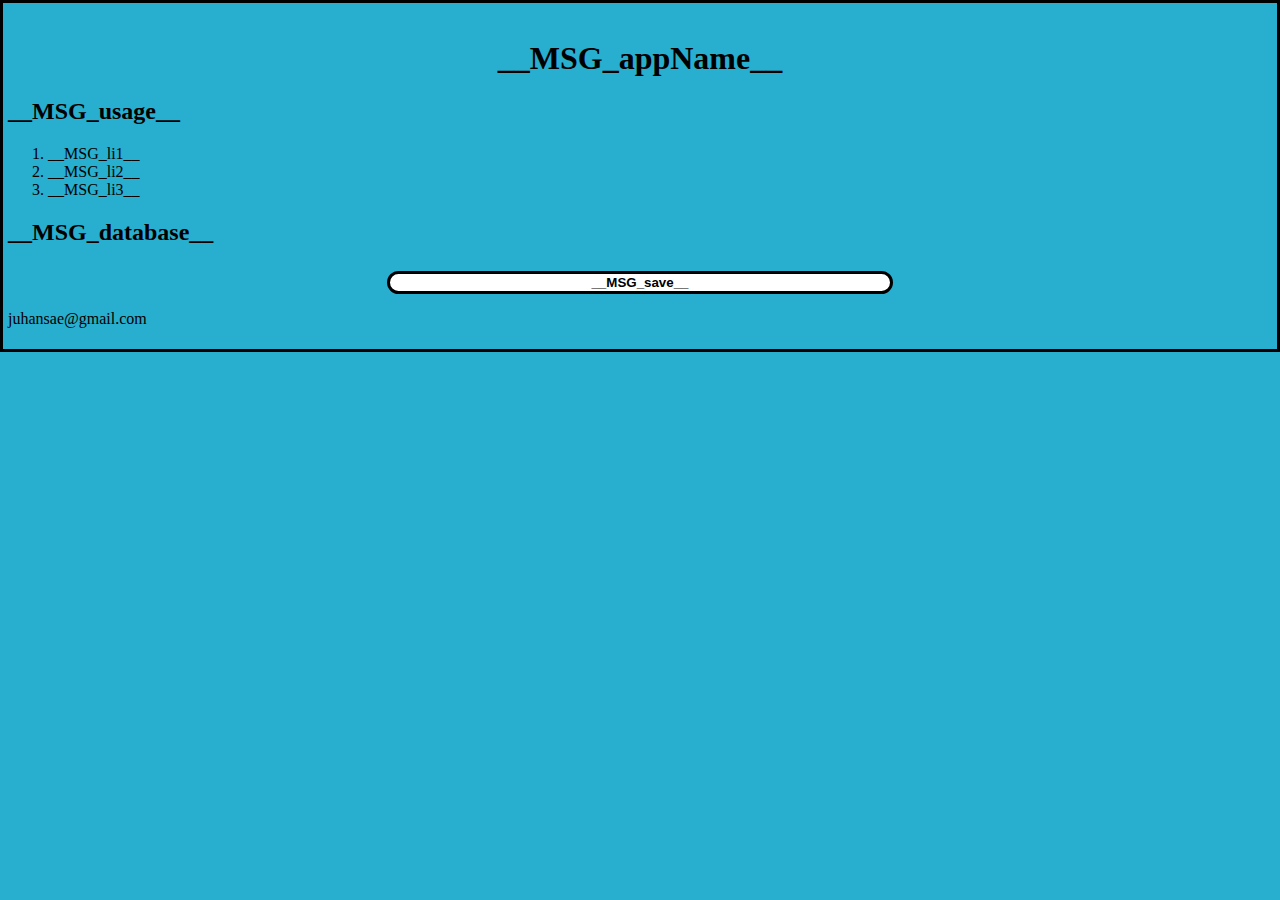
<file: popup.html>
<!DOCTYPE html>
<html>

<head>
    <script src="popup.js"></script>
    <link rel="stylesheet" href="popup.css">
    <title>__MSG_appName__</title>
</head>

<body>
    <h1>__MSG_appName__</h1>

    <section>
        <h2>__MSG_usage__</h2>
        <ol>
            <li>__MSG_li1__</li>
            <li>__MSG_li2__</li>
            <li>__MSG_li3__</li>
        </ol>
    </section>

    <section>
        <h2>__MSG_database__</h2>
        <div id="tbox">
            <table></table>
        </div>
        <div id="bbox">
            <button id="save">__MSG_save__</button>
        </div>
    </section>

    <footer>
        <p>juhansae@gmail.com</p>
    </footer>

</body>

</html>
</file>
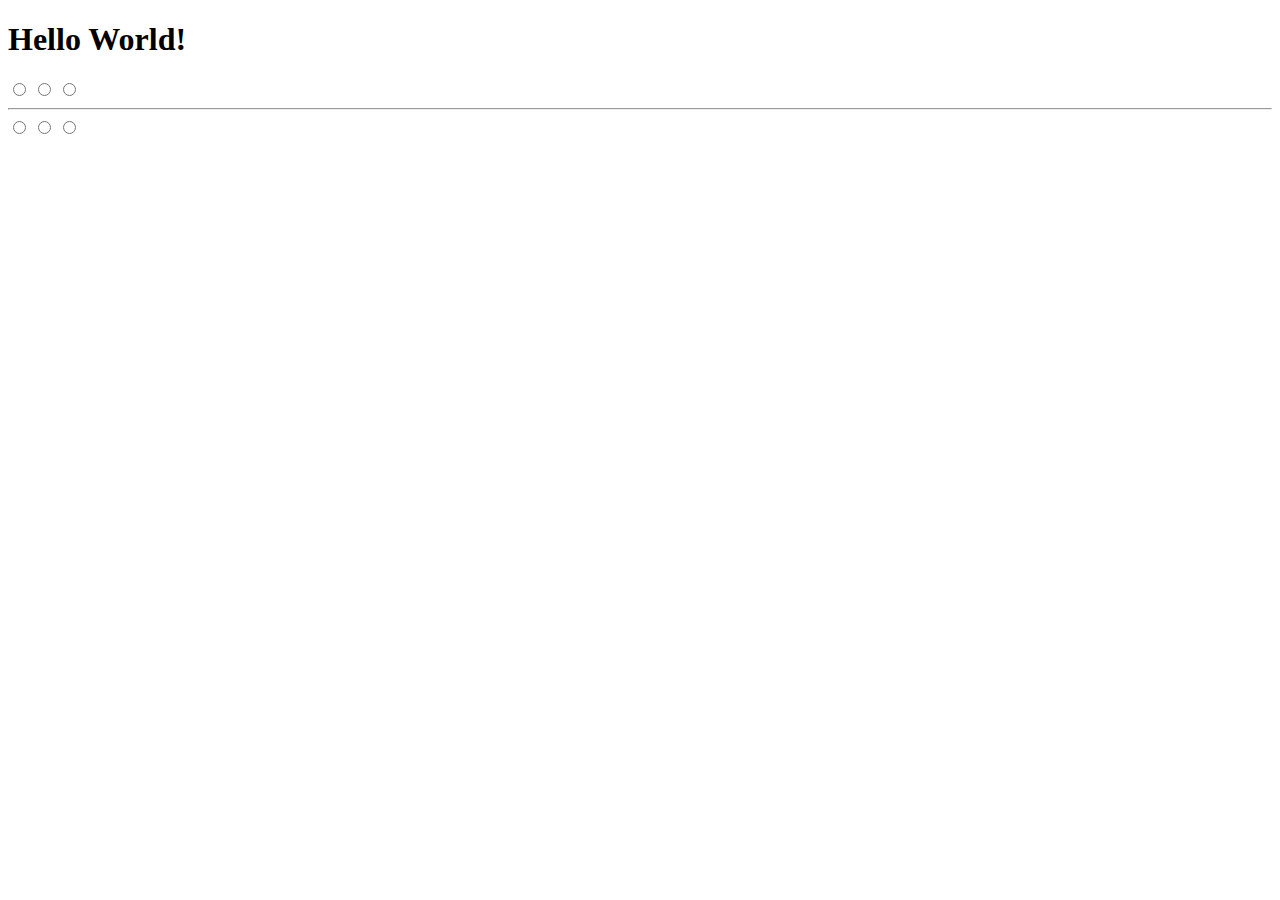
<file: test.html>
<!DOCTYPE html>
<html>
    <body>
        <h1>Hello World!</h1>
        <input type="radio" name="radio" value="t1"/>
        <input type="radio" name="radio" value="t2"/>
        <input type="radio" name="radio" value="t3"/>
        <hr />
        <input type="radio" name="radio1" value="t4"/>
        <input type="radio" name="radio1" value="t5"/>
        <input type="radio" name="radio1" value="t6"/>
    </body>
</html>
</file>
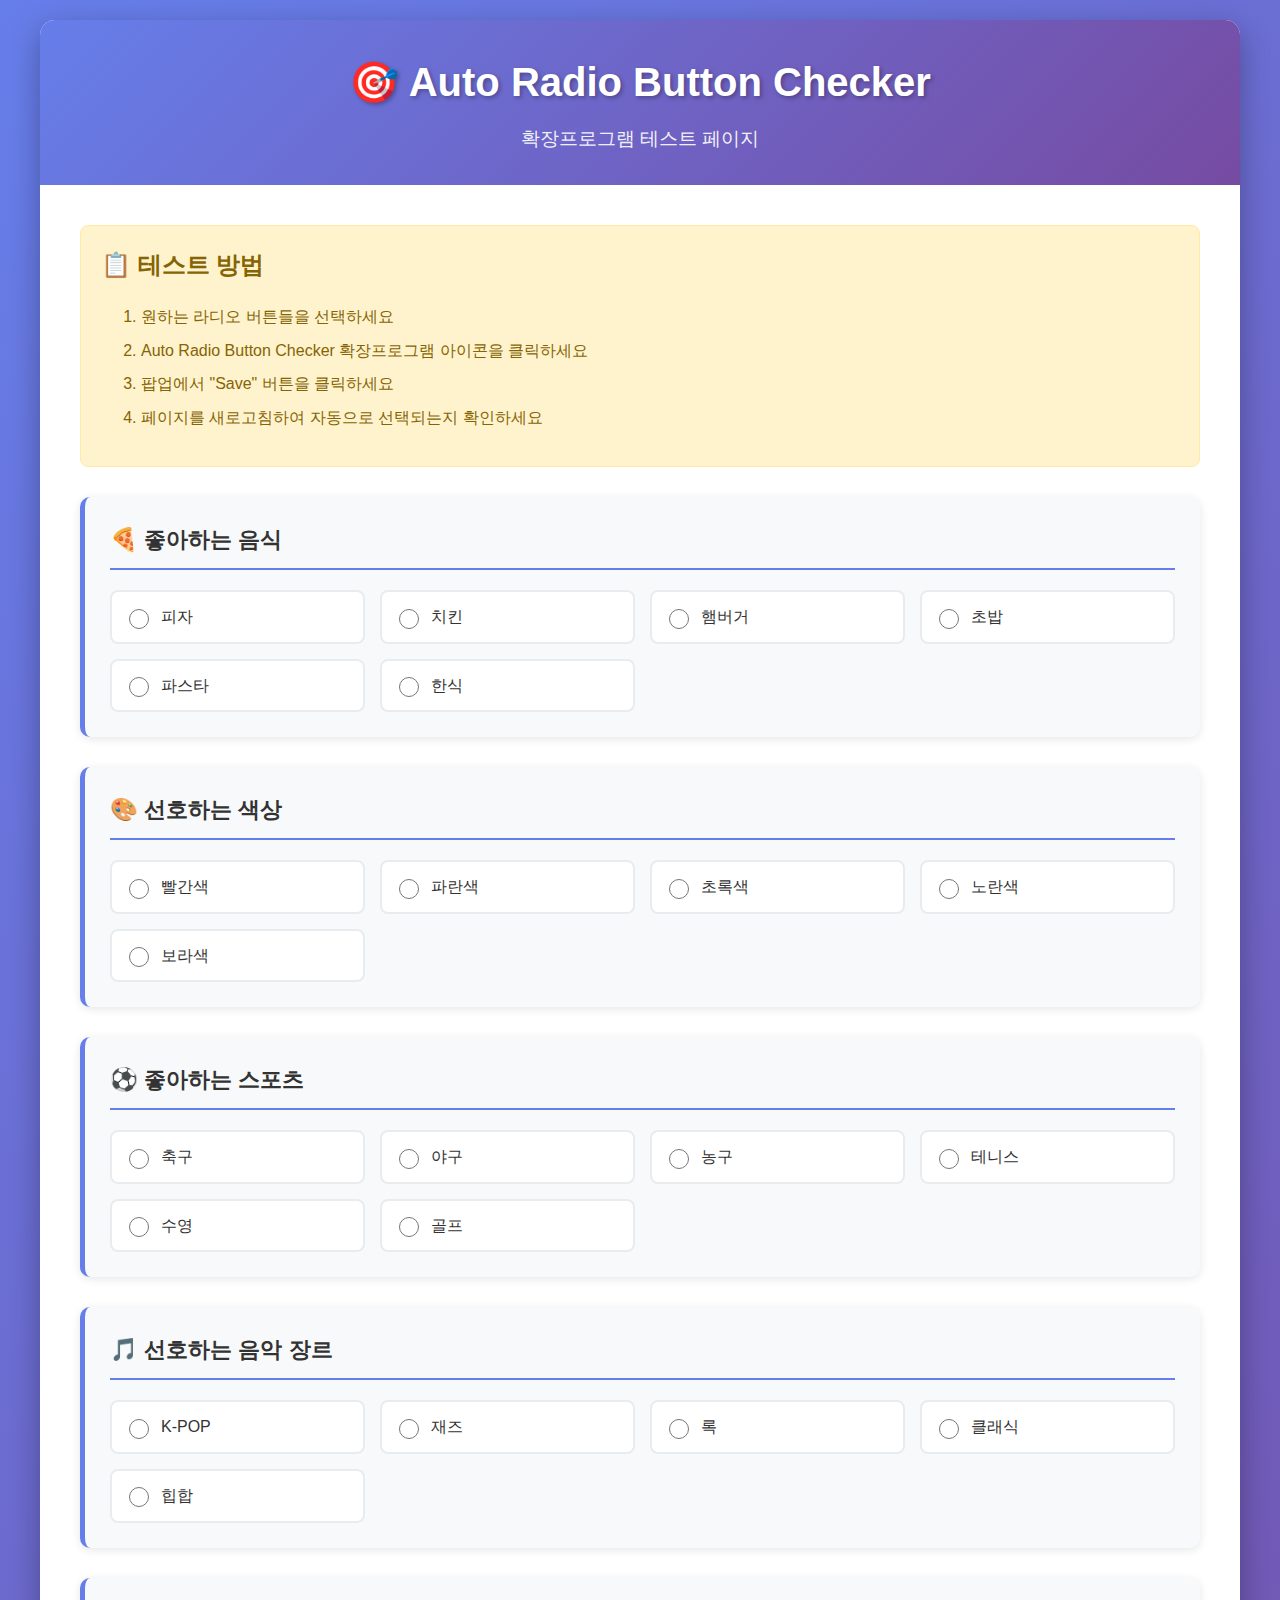
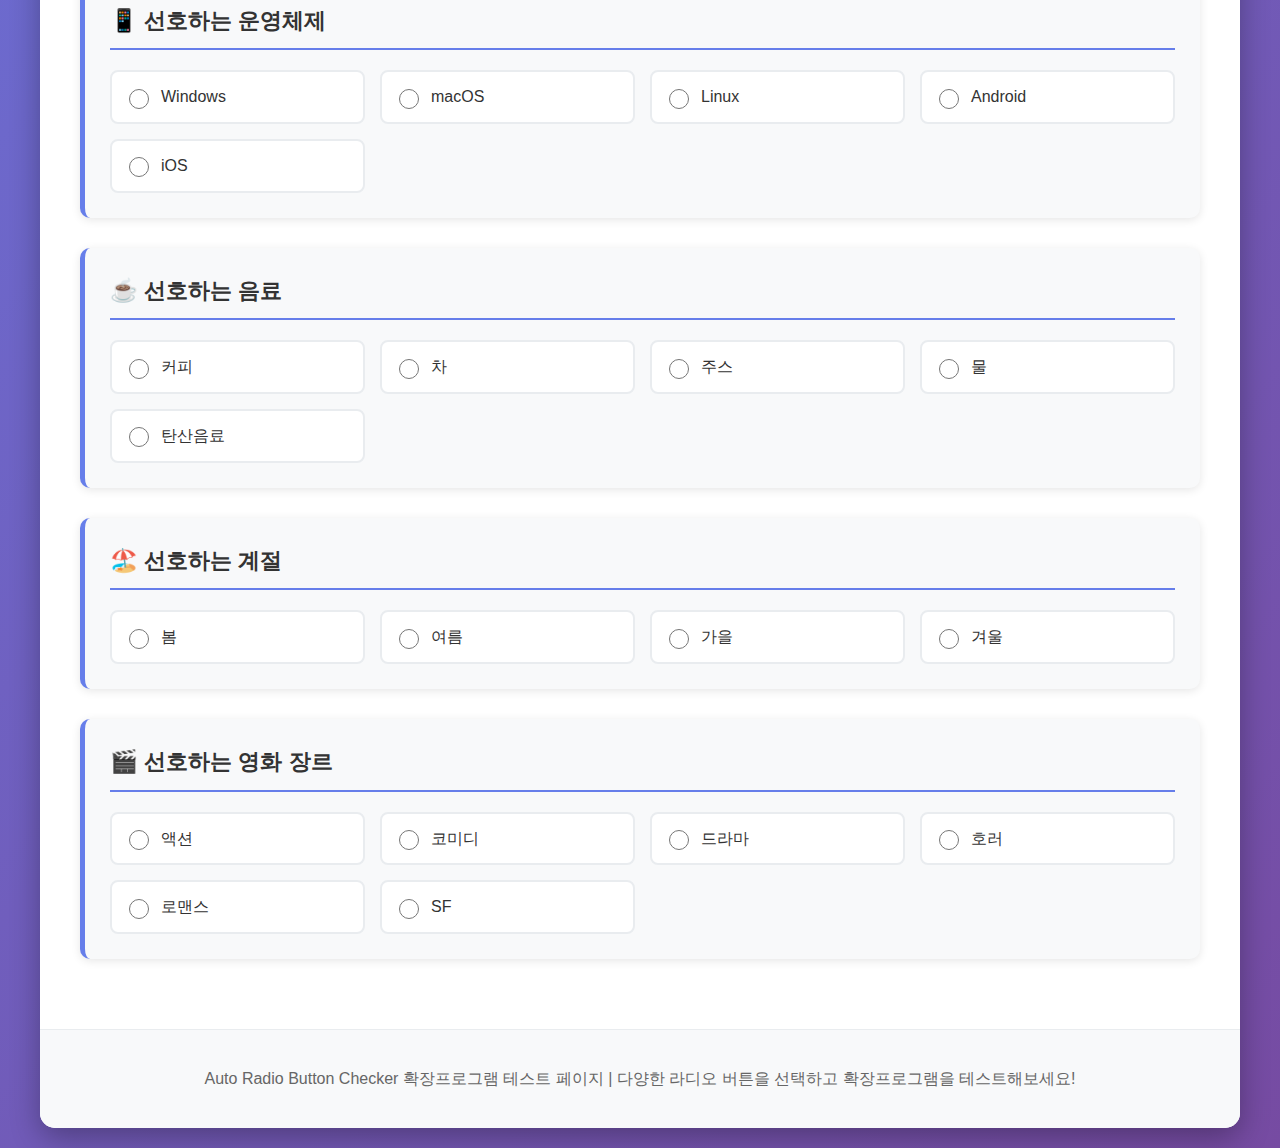
<file: test_page.html>
<!DOCTYPE html>
<html lang="ko">
<head>
    <meta charset="UTF-8">
    <meta name="viewport" content="width=device-width, initial-scale=1.0">
    <title>Auto Radio Button Checker - 테스트 페이지</title>
    <style>
        body {
            font-family: 'Segoe UI', Tahoma, Geneva, Verdana, sans-serif;
            line-height: 1.6;
            margin: 0;
            padding: 20px;
            background: linear-gradient(135deg, #667eea 0%, #764ba2 100%);
            min-height: 100vh;
        }
        
        .container {
            max-width: 1200px;
            margin: 0 auto;
            background: white;
            border-radius: 15px;
            box-shadow: 0 10px 30px rgba(0,0,0,0.3);
            overflow: hidden;
        }
        
        .header {
            background: linear-gradient(135deg, #667eea 0%, #764ba2 100%);
            color: white;
            padding: 30px;
            text-align: center;
        }
        
        .header h1 {
            margin: 0;
            font-size: 2.5em;
            text-shadow: 2px 2px 4px rgba(0,0,0,0.3);
        }
        
        .header p {
            margin: 10px 0 0 0;
            font-size: 1.2em;
            opacity: 0.9;
        }
        
        .content {
            padding: 40px;
        }
        
        .radio-group {
            background: #f8f9fa;
            border-radius: 10px;
            padding: 25px;
            margin-bottom: 30px;
            border-left: 5px solid #667eea;
            box-shadow: 0 2px 10px rgba(0,0,0,0.1);
        }
        
        .radio-group h3 {
            color: #333;
            margin-top: 0;
            margin-bottom: 20px;
            font-size: 1.4em;
            border-bottom: 2px solid #667eea;
            padding-bottom: 10px;
        }
        
        .radio-options {
            display: grid;
            grid-template-columns: repeat(auto-fit, minmax(250px, 1fr));
            gap: 15px;
        }
        
        .radio-option {
            display: flex;
            align-items: center;
            padding: 12px;
            background: white;
            border-radius: 8px;
            border: 2px solid #e9ecef;
            cursor: pointer;
            transition: all 0.3s ease;
        }
        
        .radio-option:hover {
            border-color: #667eea;
            background: #f0f2ff;
            transform: translateY(-2px);
            box-shadow: 0 4px 12px rgba(102, 126, 234, 0.2);
        }
        
        .radio-option input[type="radio"] {
            width: 20px;
            height: 20px;
            margin-right: 12px;
            cursor: pointer;
        }
        
        .radio-option label {
            cursor: pointer;
            font-weight: 500;
            color: #333;
            flex-grow: 1;
        }
        
        .radio-option:has(input:checked) {
            border-color: #667eea;
            background: #e8f0fe;
            box-shadow: 0 4px 12px rgba(102, 126, 234, 0.3);
        }
        
        .instructions {
            background: #fff3cd;
            border: 1px solid #ffeaa7;
            border-radius: 8px;
            padding: 20px;
            margin-bottom: 30px;
        }
        
        .instructions h2 {
            color: #856404;
            margin-top: 0;
        }
        
        .instructions ol {
            color: #856404;
            font-weight: 500;
        }
        
        .instructions li {
            margin-bottom: 8px;
        }
        
        .footer {
            background: #f8f9fa;
            padding: 20px;
            text-align: center;
            color: #666;
            border-top: 1px solid #e9ecef;
        }
        
        @media (max-width: 768px) {
            .radio-options {
                grid-template-columns: 1fr;
            }
            
            .content {
                padding: 20px;
            }
        }
    </style>
</head>
<body>
    <div class="container">
        <div class="header">
            <h1>🎯 Auto Radio Button Checker</h1>
            <p>확장프로그램 테스트 페이지</p>
        </div>
        
        <div class="content">
            <div class="instructions">
                <h2>📋 테스트 방법</h2>
                <ol>
                    <li>원하는 라디오 버튼들을 선택하세요</li>
                    <li>Auto Radio Button Checker 확장프로그램 아이콘을 클릭하세요</li>
                    <li>팝업에서 "Save" 버튼을 클릭하세요</li>
                    <li>페이지를 새로고침하여 자동으로 선택되는지 확인하세요</li>
                </ol>
            </div>
            
            <div class="radio-group">
                <h3>🍕 좋아하는 음식</h3>
                <div class="radio-options">
                    <div class="radio-option">
                        <input type="radio" id="pizza" name="food" value="pizza">
                        <label for="pizza">피자</label>
                    </div>
                    <div class="radio-option">
                        <input type="radio" id="chicken" name="food" value="chicken">
                        <label for="chicken">치킨</label>
                    </div>
                    <div class="radio-option">
                        <input type="radio" id="hamburger" name="food" value="hamburger">
                        <label for="hamburger">햄버거</label>
                    </div>
                    <div class="radio-option">
                        <input type="radio" id="sushi" name="food" value="sushi">
                        <label for="sushi">초밥</label>
                    </div>
                    <div class="radio-option">
                        <input type="radio" id="pasta" name="food" value="pasta">
                        <label for="pasta">파스타</label>
                    </div>
                    <div class="radio-option">
                        <input type="radio" id="korean" name="food" value="korean">
                        <label for="korean">한식</label>
                    </div>
                </div>
            </div>
            
            <div class="radio-group">
                <h3>🎨 선호하는 색상</h3>
                <div class="radio-options">
                    <div class="radio-option">
                        <input type="radio" id="red" name="color" value="red">
                        <label for="red">빨간색</label>
                    </div>
                    <div class="radio-option">
                        <input type="radio" id="blue" name="color" value="blue">
                        <label for="blue">파란색</label>
                    </div>
                    <div class="radio-option">
                        <input type="radio" id="green" name="color" value="green">
                        <label for="green">초록색</label>
                    </div>
                    <div class="radio-option">
                        <input type="radio" id="yellow" name="color" value="yellow">
                        <label for="yellow">노란색</label>
                    </div>
                    <div class="radio-option">
                        <input type="radio" id="purple" name="color" value="purple">
                        <label for="purple">보라색</label>
                    </div>
                </div>
            </div>
            
            <div class="radio-group">
                <h3>⚽ 좋아하는 스포츠</h3>
                <div class="radio-options">
                    <div class="radio-option">
                        <input type="radio" id="soccer" name="sport" value="soccer">
                        <label for="soccer">축구</label>
                    </div>
                    <div class="radio-option">
                        <input type="radio" id="baseball" name="sport" value="baseball">
                        <label for="baseball">야구</label>
                    </div>
                    <div class="radio-option">
                        <input type="radio" id="basketball" name="sport" value="basketball">
                        <label for="basketball">농구</label>
                    </div>
                    <div class="radio-option">
                        <input type="radio" id="tennis" name="sport" value="tennis">
                        <label for="tennis">테니스</label>
                    </div>
                    <div class="radio-option">
                        <input type="radio" id="swimming" name="sport" value="swimming">
                        <label for="swimming">수영</label>
                    </div>
                    <div class="radio-option">
                        <input type="radio" id="golf" name="sport" value="golf">
                        <label for="golf">골프</label>
                    </div>
                </div>
            </div>
            
            <div class="radio-group">
                <h3>🎵 선호하는 음악 장르</h3>
                <div class="radio-options">
                    <div class="radio-option">
                        <input type="radio" id="kpop" name="music" value="kpop">
                        <label for="kpop">K-POP</label>
                    </div>
                    <div class="radio-option">
                        <input type="radio" id="jazz" name="music" value="jazz">
                        <label for="jazz">재즈</label>
                    </div>
                    <div class="radio-option">
                        <input type="radio" id="rock" name="music" value="rock">
                        <label for="rock">록</label>
                    </div>
                    <div class="radio-option">
                        <input type="radio" id="classical" name="music" value="classical">
                        <label for="classical">클래식</label>
                    </div>
                    <div class="radio-option">
                        <input type="radio" id="hiphop" name="music" value="hiphop">
                        <label for="hiphop">힙합</label>
                    </div>
                </div>
            </div>
            
            <div class="radio-group">
                <h3>📱 선호하는 운영체제</h3>
                <div class="radio-options">
                    <div class="radio-option">
                        <input type="radio" id="windows" name="os" value="windows">
                        <label for="windows">Windows</label>
                    </div>
                    <div class="radio-option">
                        <input type="radio" id="macos" name="os" value="macos">
                        <label for="macos">macOS</label>
                    </div>
                    <div class="radio-option">
                        <input type="radio" id="linux" name="os" value="linux">
                        <label for="linux">Linux</label>
                    </div>
                    <div class="radio-option">
                        <input type="radio" id="android" name="os" value="android">
                        <label for="android">Android</label>
                    </div>
                    <div class="radio-option">
                        <input type="radio" id="ios" name="os" value="ios">
                        <label for="ios">iOS</label>
                    </div>
                </div>
            </div>
            
            <div class="radio-group">
                <h3>☕ 선호하는 음료</h3>
                <div class="radio-options">
                    <div class="radio-option">
                        <input type="radio" id="coffee" name="drink" value="coffee">
                        <label for="coffee">커피</label>
                    </div>
                    <div class="radio-option">
                        <input type="radio" id="tea" name="drink" value="tea">
                        <label for="tea">차</label>
                    </div>
                    <div class="radio-option">
                        <input type="radio" id="juice" name="drink" value="juice">
                        <label for="juice">주스</label>
                    </div>
                    <div class="radio-option">
                        <input type="radio" id="water" name="drink" value="water">
                        <label for="water">물</label>
                    </div>
                    <div class="radio-option">
                        <input type="radio" id="soda" name="drink" value="soda">
                        <label for="soda">탄산음료</label>
                    </div>
                </div>
            </div>
            
            <div class="radio-group">
                <h3>🏖️ 선호하는 계절</h3>
                <div class="radio-options">
                    <div class="radio-option">
                        <input type="radio" id="spring" name="season" value="spring">
                        <label for="spring">봄</label>
                    </div>
                    <div class="radio-option">
                        <input type="radio" id="summer" name="season" value="summer">
                        <label for="summer">여름</label>
                    </div>
                    <div class="radio-option">
                        <input type="radio" id="autumn" name="season" value="autumn">
                        <label for="autumn">가을</label>
                    </div>
                    <div class="radio-option">
                        <input type="radio" id="winter" name="season" value="winter">
                        <label for="winter">겨울</label>
                    </div>
                </div>
            </div>
            
            <div class="radio-group">
                <h3>🎬 선호하는 영화 장르</h3>
                <div class="radio-options">
                    <div class="radio-option">
                        <input type="radio" id="action" name="movie" value="action">
                        <label for="action">액션</label>
                    </div>
                    <div class="radio-option">
                        <input type="radio" id="comedy" name="movie" value="comedy">
                        <label for="comedy">코미디</label>
                    </div>
                    <div class="radio-option">
                        <input type="radio" id="drama" name="movie" value="drama">
                        <label for="drama">드라마</label>
                    </div>
                    <div class="radio-option">
                        <input type="radio" id="horror" name="movie" value="horror">
                        <label for="horror">호러</label>
                    </div>
                    <div class="radio-option">
                        <input type="radio" id="romance" name="movie" value="romance">
                        <label for="romance">로맨스</label>
                    </div>
                    <div class="radio-option">
                        <input type="radio" id="scifi" name="movie" value="scifi">
                        <label for="scifi">SF</label>
                    </div>
                </div>
            </div>
        </div>
        
        <div class="footer">
            <p>Auto Radio Button Checker 확장프로그램 테스트 페이지 | 다양한 라디오 버튼을 선택하고 확장프로그램을 테스트해보세요!</p>
        </div>
    </div>
    
    <script>
        // 페이지 로드 시 현재 선택된 라디오 버튼 표시
        document.addEventListener('DOMContentLoaded', function() {
            console.log('🎯 Auto Radio Button Checker 테스트 페이지가 로드되었습니다!');
            
            // 모든 라디오 버튼에 이벤트 리스너 추가
            const radioButtons = document.querySelectorAll('input[type="radio"]');
            radioButtons.forEach(radio => {
                radio.addEventListener('change', function() {
                    console.log(`선택됨: ${this.name} = ${this.value}`);
                });
            });
            
            // 현재 선택된 라디오 버튼 그룹 표시
            const radioGroups = {};
            radioButtons.forEach(radio => {
                if (!radioGroups[radio.name]) {
                    radioGroups[radio.name] = [];
                }
                radioGroups[radio.name].push(radio);
            });
            
            console.log('발견된 라디오 버튼 그룹:', Object.keys(radioGroups));
        });
    </script>
</body>
</html>
</file>
<file: popup.css>
h1 {
    text-align: center;
    margin-top: 1em;
}

table, td, th {
    border: 3px solid black;
    border-collapse: collapse;
}


#save {
    width: 100%;
    border: 3px solid black;
    border-radius: 30px;
}

button {
    background-color: white;
    border-radius: 100%;
    font-weight: bold;
}

#bbox {
    margin: auto;
    width: 40%;
}

#tbox {
    margin-bottom: 5px;
    background-color: #fff;
}

body {
    background-color: rgb(40, 174, 207);
    min-width: 300px;
    margin: 0px;
    padding: 5px;
    border: 3px solid black;
}
</file>
